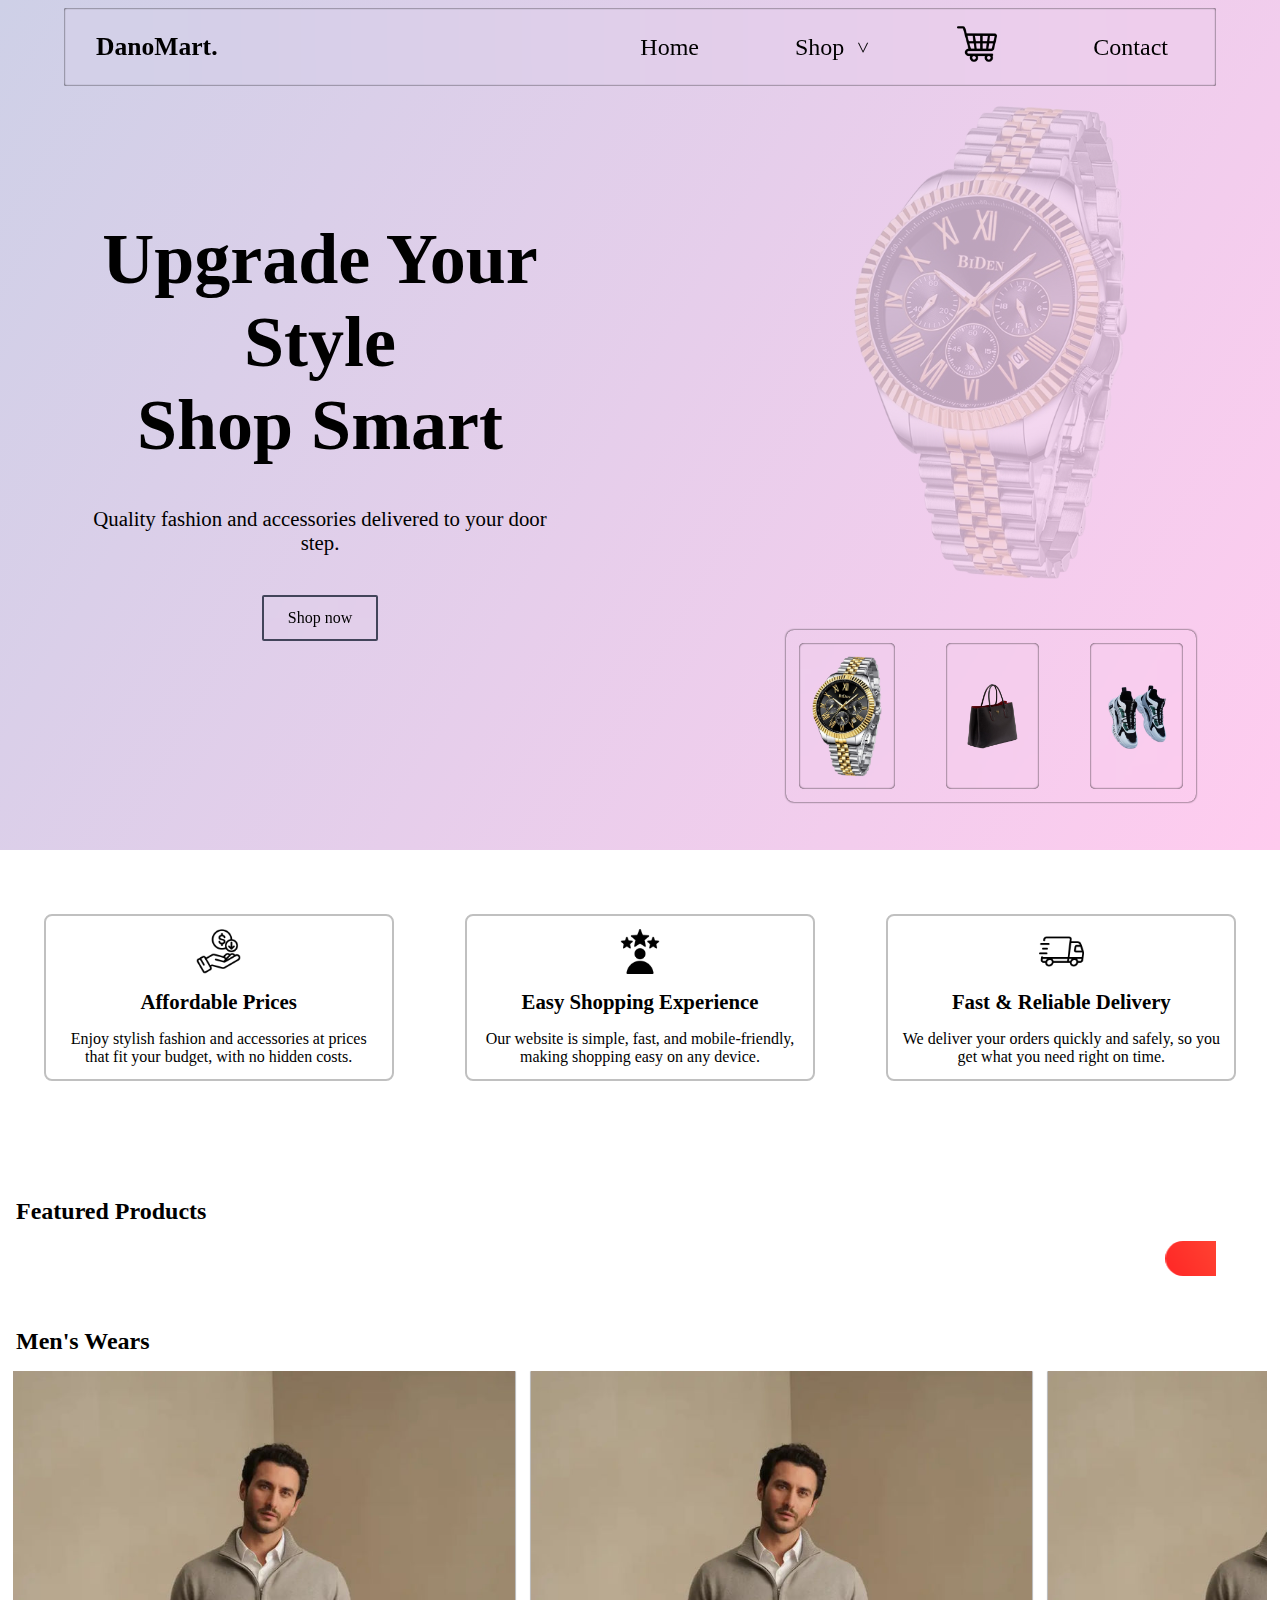
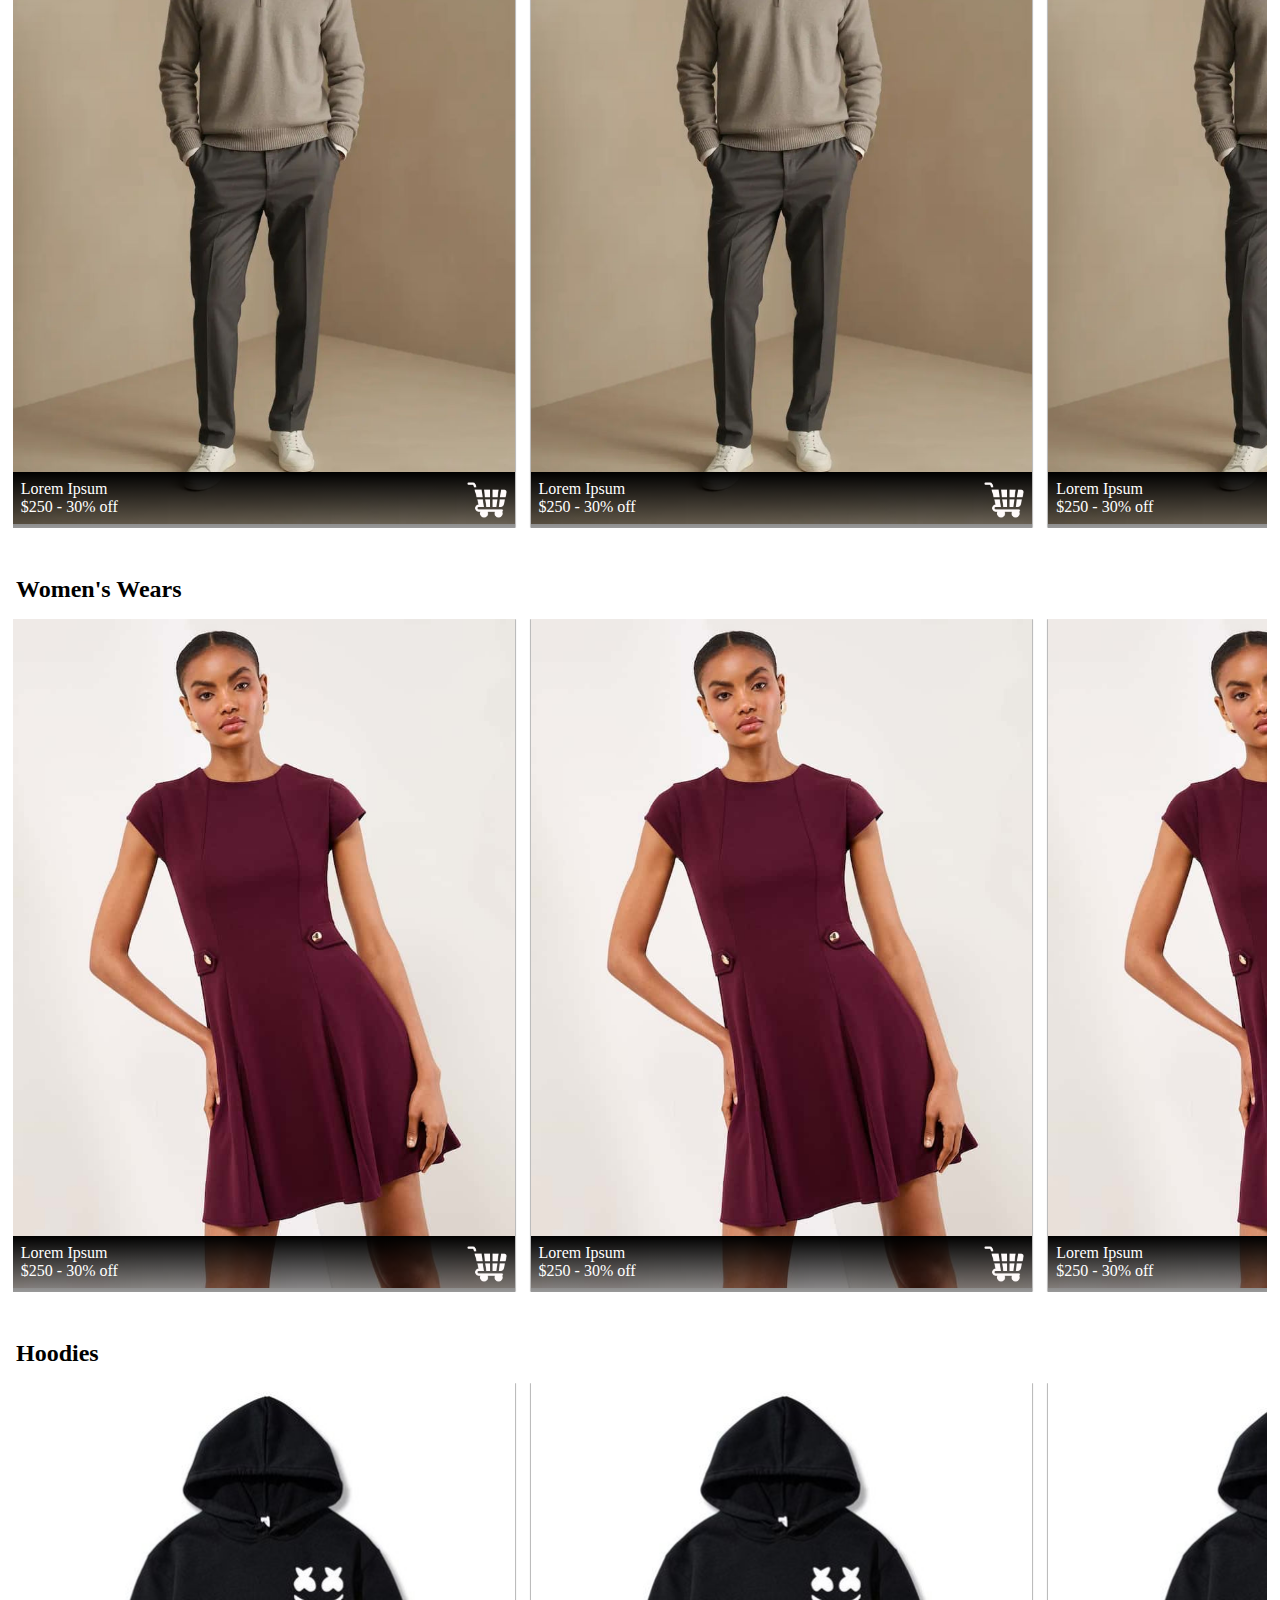
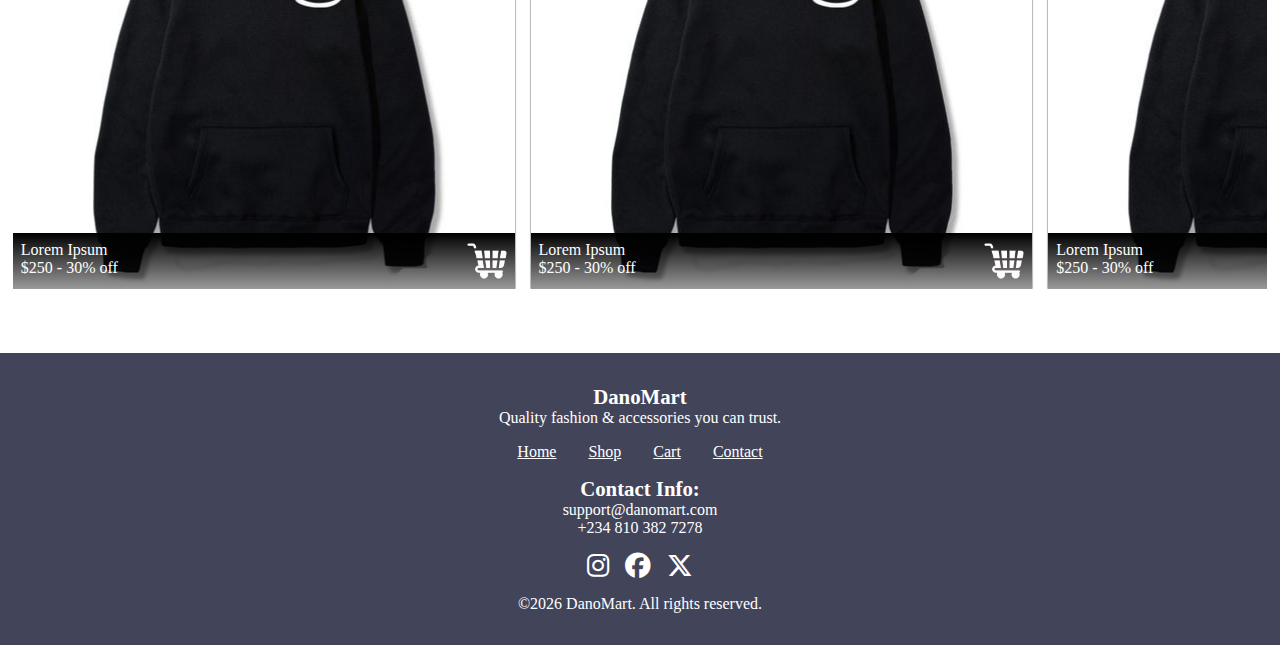
<file: index.html>
<!DOCTYPE html>
<html lang="en">
<head>
  <meta charset="UTF-8">
  <meta name="viewport" content="width=device-width, initial-scale=1.0">
  <meta http-equiv="X-UA-Compatible" content="ie=edge">
  <title>DanoMart</title>
  <link rel="stylesheet" href="https://cdnjs.cloudflare.com/ajax/libs/font-awesome/6.5.1/css/all.min.css">
  <link rel="stylesheet" href="style.css">
  <link rel="stylesheet" href="mediaqueries.css">
</head>
<body>
   <header class="header">
      <nav class="main-nav">
        <h2 class="company-name">DanoMart.</h2>
      
        <ul id="Desktop-links">
          <li>
             <a href="#home" style="color: black;">Home</a>
          </li>
          <li class="desk_shop-list"> 
            <a href="shop.html" style="color: black;">
              Shop
            </a>
            <div class="arrow_down">></div>
            
            <ul class="desktop-links">
              <li>
                <a href="shop.html#men-wears">Men's wear</a>
              </li>
              <li>
                <a href="shop.html/#sneakers">Sneakers</a>
              </li>
              <li>
                <a href="shop.html/#women-wears">Women's wear</a>
              </li>
              <li>
                <a href="shop.html/#accessories">Accessories</a>
              </li>
           </ul>
          </li>
          <li>
             <a href="cart.html"> <img src="shopping-cart.png" alt="cart"/> 
              </a>
          </li>
          <li>
             <a href="contact.html" style="color: black;">Contact</a>
          </li>
         </ul>
         
        <div class="menus">
          <img src="Menu.png" alt="hamburgermenu" class="hamburger-menu "/>
        </div>
      </nav>
      
      <nav class="phone-nav">
         <img src="Close.png" alt="closemenu" class="close-menu"/>
         <ul id="Phone-links">
          <li>
             <a href="#home">Home</a>
          </li>
          <li class="shop-list"> 
            <a href="shop.html">Shop</a><div>></div>
          </li>
          
          <ul class="ex-links">
          <li>
            <a href="shop.html#men-wears">Men's wear</a>
          </li>
          <li>
            <a href="shop.html#sneakers">Sneakers</a>
          </li>
          <li>
            <a href="shop.html#women-wears">Women's wear</a>
          </li>
          <li>
            <a href="shop.html#accessories">Accessories</a>
          </li>
        </ul>
        
          <li>
             <a href="cart.html"> <img src="/shopping-cart (2).png" alt="cart"/> 
              </a>
          </li>
          <li>
             <a href="contact.html">Contact</a>
          </li>
      </ul>
      </nav>
   
   <main class="hero-section" id="home">
       <div class="hero-txt_btn">
         <div class="hero-txt">
           <h1>
             Upgrade Your Style    <br />
             Shop Smart
           </h1>
           <p>Quality fashion and accessories delivered to your door step.</p>
         </div>
         <a href="shop.html">
           Shop now 
         </a>
       </div>
       <div class="showcase-image">
         <img src="Watch.png" alt="watch-image" class="large-img"/>
         <div id="sub-img">
           <img src="Watch.png" alt="watch-image" class="sub-img"/>
           <img src="Ladies_bag.png" alt="ladies-bag" class="sub-img size"/>
           <img src="Sneakers.png" alt="sneakers" class="sub-img size"/>
         </div>
       </div>
   </main>
  </header>
   <section class="choose-us">
     <div class="why-us">
       <div class="affordable">
         <img src="affordable.png" alt="affordable" />
         <h4>Affordable Prices</h4>
         <p>Enjoy stylish fashion and accessories at prices that fit your budget, with no hidden costs.</p>
       </div>
       <div class="experience">
         <img src="experience.png" alt="experience" />
         <h4>Easy Shopping Experience</h4>
         <p>Our website is simple, fast, and mobile-friendly, making shopping easy on any device.</p>
       </div>
       <div class="express-delivery">
         <img src="express-delivery.png" alt="express-delivery" />
         <h4>Fast & Reliable Delivery</h4>
         <p>We deliver your orders quickly and safely, so you get what you need right on time.</p>
       </div>
     </div>
   </section>
   <section class="featured-products" id="products">
     <h2>Featured Products</h2>
      <marquee direction="left" class="marquee">
         <p>🔥 Get up to 30% off selected items</p>
       </marquee>
     <div class="products">
       <!-- placeholder featured products -->
       <h2>Men's Wears</h2>
       <div class="wears men">
        <div>
            <img src="Men_wear(1).jpeg" alt="lorem ipsum" class="display_img"/>
            <div class="details">
                <div>
                   <p>Lorem Ipsum</p>
                  <p>$250 - 30% off</p>
                </div>
                 <img src="shopping-cart (2).png" alt="add to cart" />
            </div>
          </div>
          <div>
            <img src="Men_wear(1).jpeg" alt="lorem ipsum" class="display_img"/>
             <div class="details">
                <div>
                   <p>Lorem Ipsum</p>
                  <p>$250 - 30% off</p>
                </div>
                 <img src="shopping-cart (2).png" alt="add to cart" />
            </div>
          </div>
           <div>
             <img src="Men_wear(1).jpeg" alt="lorem ipsum" class="display_img"/>
             <div class="details">
                <div>
                   <p>Lorem Ipsum</p>
                  <p>$250 - 30% off</p>
                </div>
                 <img src="shopping-cart (2).png" alt="add to cart" />
            </div>
          </div>
       </div>
       <h2>Women's Wears</h2>
       <div class="wears">
          <div>
            <img src="/Women_wear(1).jpg" alt="lorem ipsum" class="display_img"/>
             <div class="details">
                <div>
                   <p>Lorem Ipsum</p>
                  <p>$250 - 30% off</p>
                </div>
                 <img src="shopping-cart (2).png" alt="add to cart" />
            </div>
          </div>
          <div>
            <img src="Women_wear(1).jpg" alt="lorem ipsum" class="display_img"/>
            <div class="details">
                <div>
                   <p>Lorem Ipsum</p>
                  <p>$250 - 30% off</p>
                </div>
                 <img src="shopping-cart (2).png" alt="add to cart" />
            </div>
          </div>
           <div>
              <img src="Women_wear(1).jpg" alt="lorem ipsum" class="display_img"/>
               <div class="details">
                <div>
                   <p>Lorem Ipsum</p>
                  <p>$250 - 30% off</p>
                </div>
                 <img src="shopping-cart (2).png" alt="add to cart" />
            </div>
           </div>
            <div>
              <img src="Women_wear(1).jpg" alt="lorem ipsum" class="display_img"/>
              <div class="details">
                <div>
                   <p>Lorem Ipsum</p>
                  <p>$250 - 30% off</p>
                </div>
                 <img src="shopping-cart (2).png" alt="add to cart" />
            </div>
          </div>
       </div>
       <h2>Hoodies</h2>
       <div class="wears">
           <div>
              <img src="Hoodies.jpg" alt="lorem ipsum" class="display_img"/>
              <div class="details">
                <div>
                   <p>Lorem Ipsum</p>
                  <p>$250 - 30% off</p>
                </div>
                 <img src="shopping-cart (2).png" alt="add to cart" />
            </div>
          </div>
          <div>
              <img src="Hoodies.jpg" alt="lorem ipsum" class="display_img"/>
              <div class="details">
                <div>
                   <p>Lorem Ipsum</p>
                  <p>$250 - 30% off</p>
                </div>
                 <img src="shopping-cart (2).png" alt="add to cart" />
            </div>
          </div>
          <div>
              <img src="Hoodies.jpg" alt="lorem ipsum" class="display_img"/>
              <div class="details">
                <div>
                   <p>Lorem Ipsum</p>
                  <p>$250 - 30% off</p>
                </div>
                 <img src="shopping-cart (2).png" alt="add to cart" />
            </div>
          </div>
       </div>
     </div>
   </section>
   <footer>
      <div>
        <h4>DanoMart</h4>
        <p>Quality fashion & accessories you can trust.</p>
      </div>
       <ul id="links">
          <li>
             <a href="#home">Home</a>
          </li>
          <li> 
            <a href="shop.html">Shop</a>
          </li>
          <li>
             <a href="cart.html"> Cart 
              </a>
          </li>
          <li>
             <a href="contact.html">Contact</a>
          </li>
        </ul>
        <div class="contact_info">
          <h4>Contact Info:</h4>
          <p class="web-contact">support@danomart.com</p>
          <p>+234 810 382 7278</p>
        </div>
        <div class="social-links">
           <a href="https://instagram.com" target="_blank">
            <i class="fab fa-instagram"></i>
          </a>
          <a href="https://facebook.com" target="_blank">
            <i class="fab fa-facebook"></i>
          </a>
          <a href="https://twitter.com" target="_blank">
            <i class="fab fa-x-twitter"></i>
          </a>
       </div>
        <p>&copy;2026 DanoMart. All rights reserved.</p>
   </footer>
   <script src="main.js"></script>
</body>
</html>
</file>
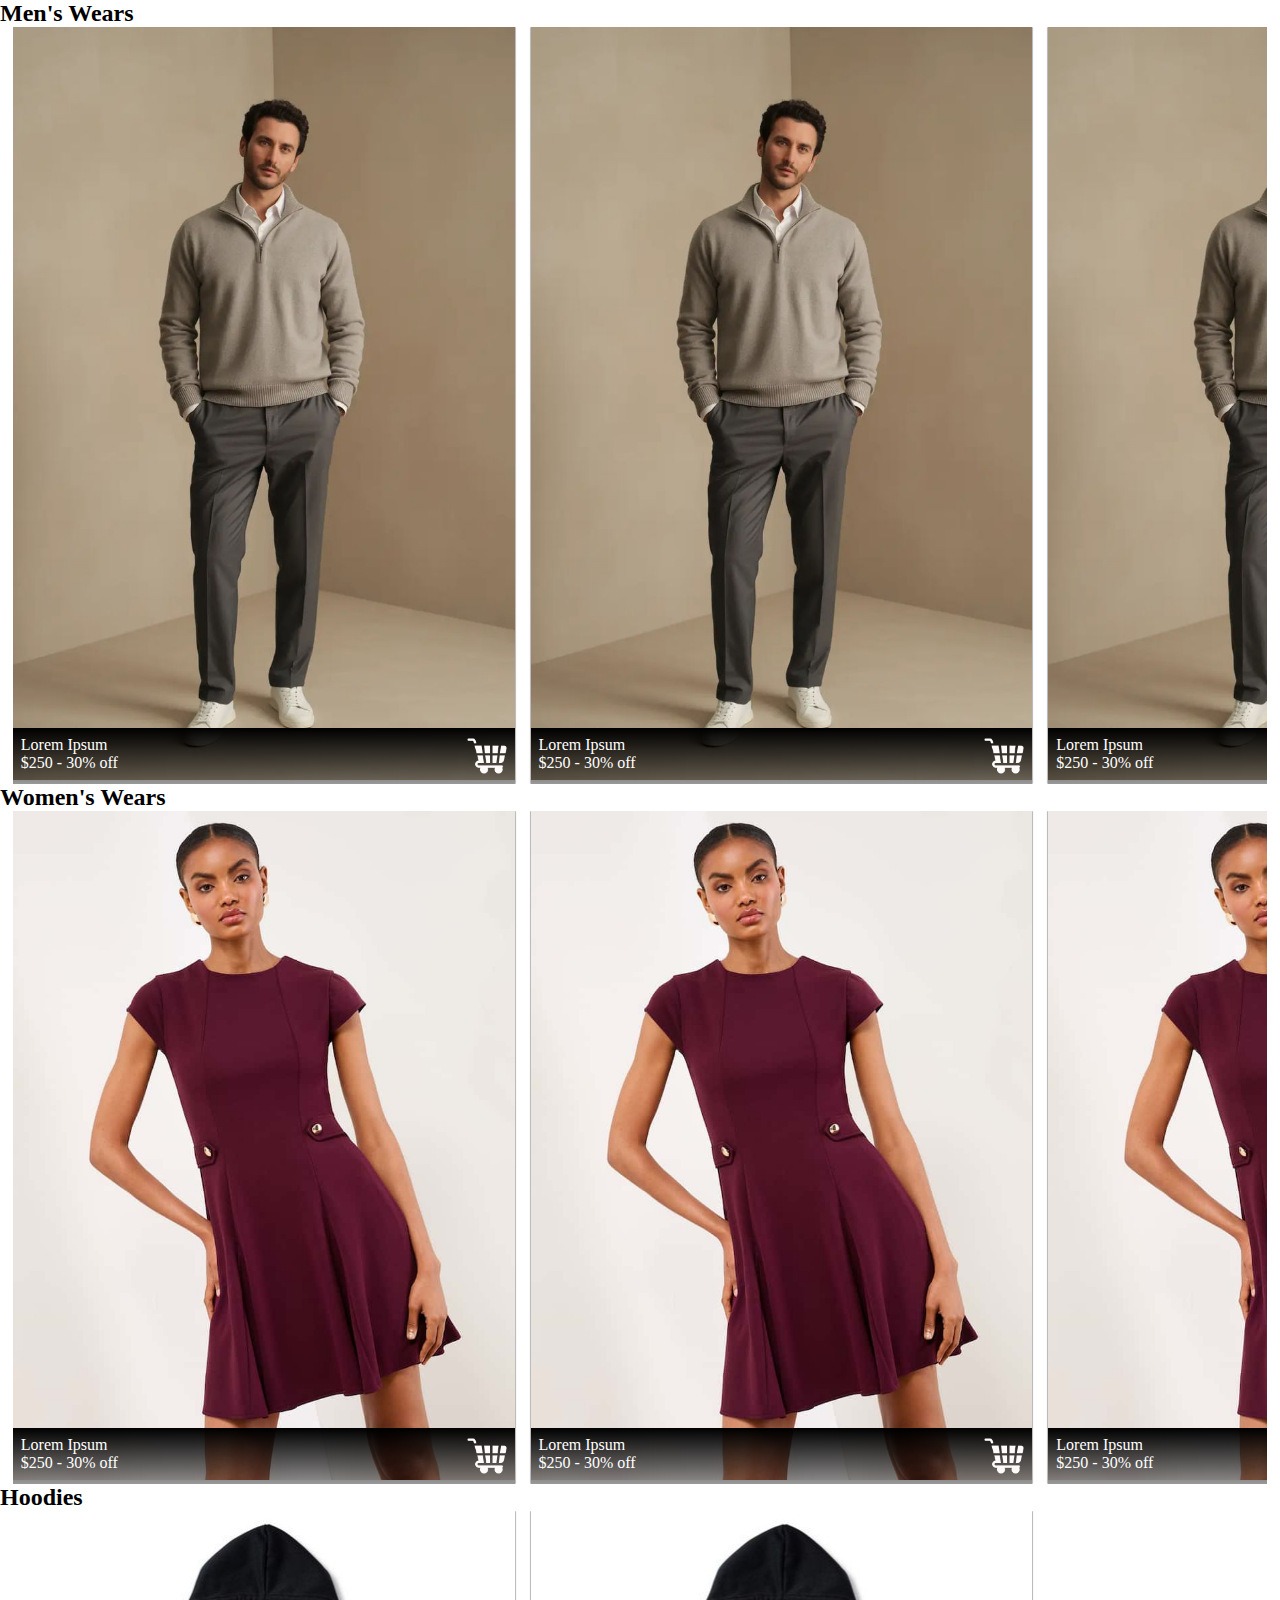
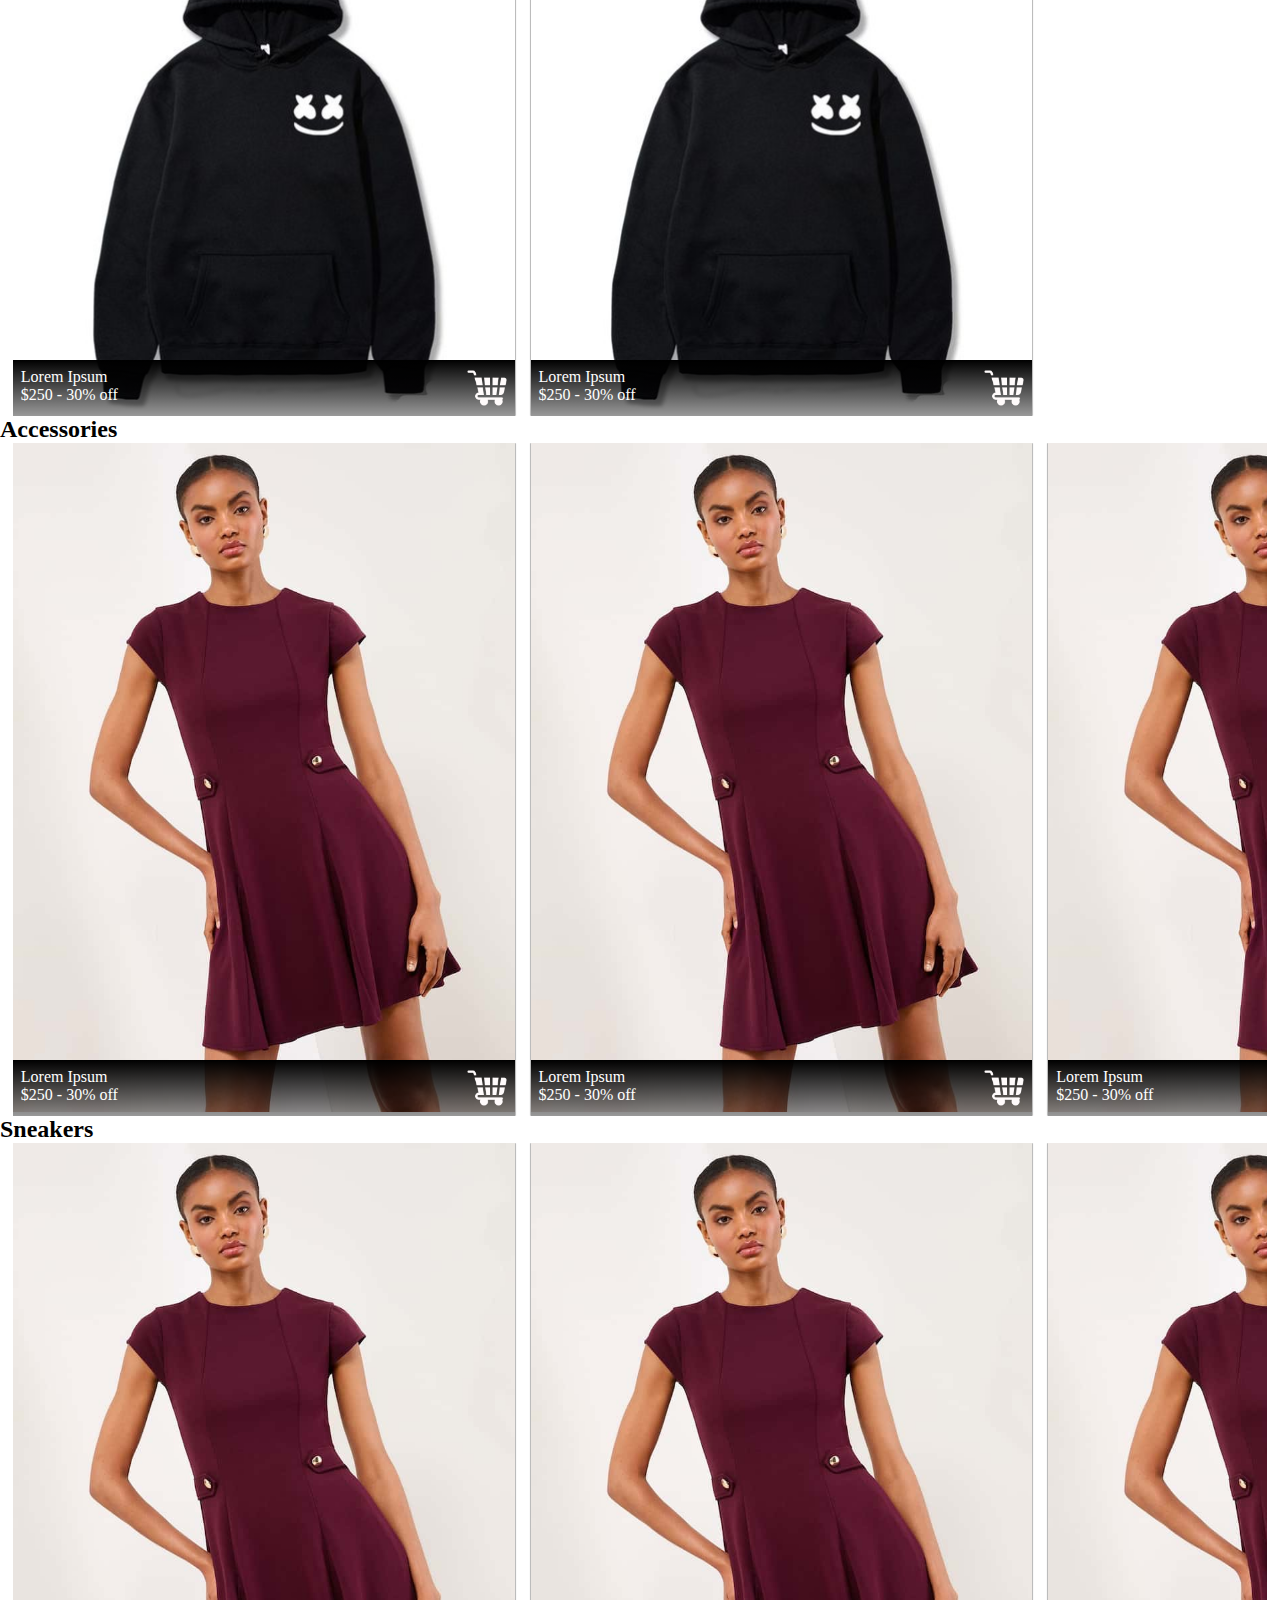
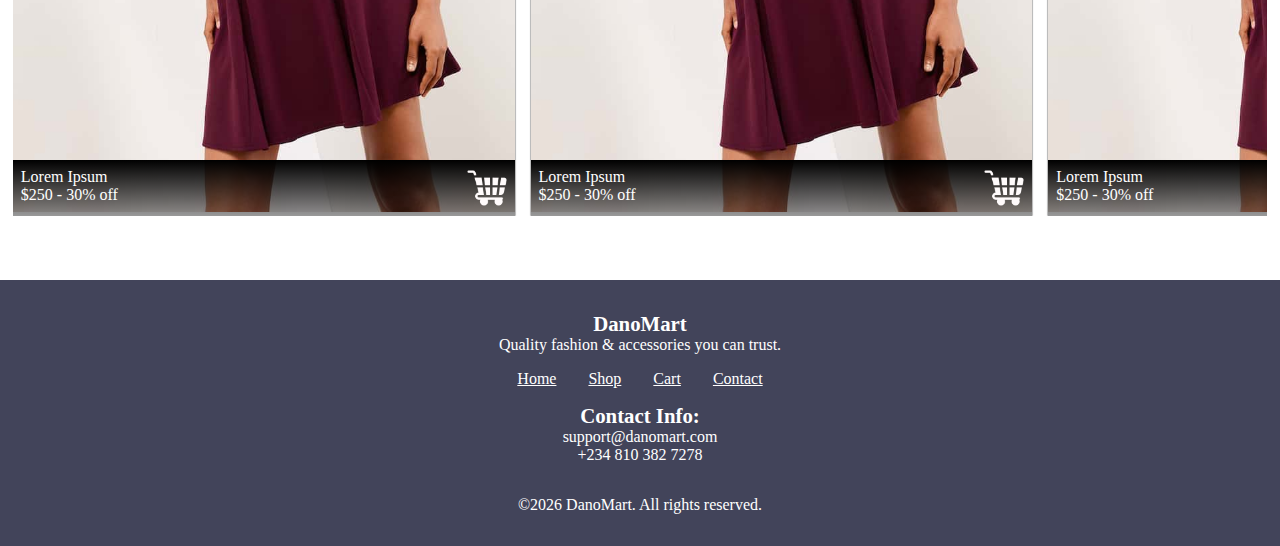
<file: shop.html>
<!DOCTYPE html>
<html>

<head>
  <meta charset="UTF-8">
  <meta name="viewport" content="width=device-width, initial-scale=1">
  <title>Shop</title>
  <link rel="stylesheet" href="style.css">
  <link rel="stylesheet" href="mediaqueries.css">
</head>
<body>
   <div class="products">
       <!-- placeholder featured products -->
       <h2>Men's Wears</h2>
       <div class="wears men" id="men-wears">
        <div>
            <img src="Men_wear(1).jpeg" alt="lorem ipsum" class="display_img"/>
            <div class="details">
                <div>
                   <p>Lorem Ipsum</p>
                  <p>$250 - 30% off</p>
                </div>
                 <img src="shopping-cart (2).png" alt="add to cart" />
            </div>
          </div>
          <div>
            <img src="Men_wear(1).jpeg" alt="lorem ipsum" class="display_img"/>
             <div class="details">
                <div>
                   <p>Lorem Ipsum</p>
                  <p>$250 - 30% off</p>
                </div>
                 <img src="shopping-cart (2).png" alt="add to cart" />
            </div>
          </div>
           <div>
             <img src="Men_wear(1).jpeg" alt="lorem ipsum" class="display_img"/>
             <div class="details">
                <div>
                   <p>Lorem Ipsum</p>
                  <p>$250 - 30% off</p>
                </div>
                 <img src="shopping-cart (2).png" alt="add to cart" />
            </div>
          </div>
       </div>
       <h2>Women's Wears</h2>
       <div class="wears" id="women-wears">
          <div>
            <img src="/Women_wear(1).jpg" alt="lorem ipsum" class="display_img"/>
             <div class="details">
                <div>
                   <p>Lorem Ipsum</p>
                  <p>$250 - 30% off</p>
                </div>
                 <img src="shopping-cart (2).png" alt="add to cart" />
            </div>
          </div>
          <div>
            <img src="Women_wear(1).jpg" alt="lorem ipsum" class="display_img"/>
            <div class="details">
                <div>
                   <p>Lorem Ipsum</p>
                  <p>$250 - 30% off</p>
                </div>
                 <img src="shopping-cart (2).png" alt="add to cart" />
            </div>
          </div>
           <div>
              <img src="Women_wear(1).jpg" alt="lorem ipsum" class="display_img"/>
               <div class="details">
                <div>
                   <p>Lorem Ipsum</p>
                  <p>$250 - 30% off</p>
                </div>
                 <img src="shopping-cart (2).png" alt="add to cart" />
            </div>
           </div>
            <div>
              <img src="Women_wear(1).jpg" alt="lorem ipsum" class="display_img"/>
              <div class="details">
                <div>
                   <p>Lorem Ipsum</p>
                  <p>$250 - 30% off</p>
                </div>
                 <img src="shopping-cart (2).png" alt="add to cart" />
            </div>
          </div>
       </div>
       <h2>Hoodies</h2>
       <div class="wears" id="women-wears">
           <div>
              <img src="Hoodies.jpg" alt="lorem ipsum" class="display_img"/>
              <div class="details">
                <div>
                   <p>Lorem Ipsum</p>
                  <p>$250 - 30% off</p>
                </div>
                 <img src="shopping-cart (2).png" alt="add to cart" />
            </div>
          </div>
          <div>
              <img src="Hoodies.jpg" alt="lorem ipsum" class="display_img"/>
              <div class="details">
                <div>
                   <p>Lorem Ipsum</p>
                  <p>$250 - 30% off</p>
                </div>
                 <img src="shopping-cart (2).png" alt="add to cart" />
            </div>
          </div>
        </div>
        <h2>Accessories</h2>
       <div class="wears" id="accessories">
          <div>
            <img src="/Women_wear(1).jpg" alt="lorem ipsum" class="display_img"/>
             <div class="details">
                <div>
                   <p>Lorem Ipsum</p>
                  <p>$250 - 30% off</p>
                </div>
                 <img src="shopping-cart (2).png" alt="add to cart" />
            </div>
          </div>
          <div>
            <img src="Women_wear(1).jpg" alt="lorem ipsum" class="display_img"/>
            <div class="details">
                <div>
                   <p>Lorem Ipsum</p>
                  <p>$250 - 30% off</p>
                </div>
                 <img src="shopping-cart (2).png" alt="add to cart" />
            </div>
          </div>
           <div>
              <img src="Women_wear(1).jpg" alt="lorem ipsum" class="display_img"/>
               <div class="details">
                <div>
                   <p>Lorem Ipsum</p>
                  <p>$250 - 30% off</p>
                </div>
                 <img src="shopping-cart (2).png" alt="add to cart" />
            </div>
           </div>
            <div>
              <img src="Women_wear(1).jpg" alt="lorem ipsum" class="display_img"/>
              <div class="details">
                <div>
                   <p>Lorem Ipsum</p>
                  <p>$250 - 30% off</p>
                </div>
                 <img src="shopping-cart (2).png" alt="add to cart" />
            </div>
          </div>
       </div>
       <h2>Sneakers</h2>
<div class="wears" id="sneakers">
  <div>
    <img src="/Women_wear(1).jpg" alt="lorem ipsum" class="display_img" />
    <div class="details">
      <div>
        <p>Lorem Ipsum</p>
        <p>$250 - 30% off</p>
      </div>
      <img src="shopping-cart (2).png" alt="add to cart" />
    </div>
  </div>
  <div>
    <img src="Women_wear(1).jpg" alt="lorem ipsum" class="display_img" />
    <div class="details">
      <div>
        <p>Lorem Ipsum</p>
        <p>$250 - 30% off</p>
      </div>
      <img src="shopping-cart (2).png" alt="add to cart" />
    </div>
  </div>
  <div>
    <img src="Women_wear(1).jpg" alt="lorem ipsum" class="display_img" />
    <div class="details">
      <div>
        <p>Lorem Ipsum</p>
        <p>$250 - 30% off</p>
      </div>
      <img src="shopping-cart (2).png" alt="add to cart" />
    </div>
  </div>
  <div>
    <img src="Women_wear(1).jpg" alt="lorem ipsum" class="display_img" />
    <div class="details">
      <div>
        <p>Lorem Ipsum</p>
        <p>$250 - 30% off</p>
      </div>
      <img src="shopping-cart (2).png" alt="add to cart" />
    </div>
  </div>
</div>
     </div>
    <footer>
      <div>
        <h4>DanoMart</h4>
        <p>Quality fashion & accessories you can trust.</p>
      </div>
       <ul id="links">
          <li>
             <a href="#home">Home</a>
          </li>
          <li> 
            <a href="shop.html">Shop</a>
          </li>
          <li>
             <a href="cart.html"> Cart 
              </a>
          </li>
          <li>
             <a href="contact.html">Contact</a>
          </li>
        </ul>
        <div class="contact_info">
          <h4>Contact Info:</h4>
          <p class="web-contact">support@danomart.com</p>
          <p>+234 810 382 7278</p>
        </div>
        <div class="social-links">
           <a href="https://instagram.com" target="_blank">
            <i class="fab fa-instagram"></i>
          </a>
          <a href="https://facebook.com" target="_blank">
            <i class="fab fa-facebook"></i>
          </a>
          <a href="https://twitter.com" target="_blank">
            <i class="fab fa-x-twitter"></i>
          </a>
       </div>
        <p>&copy;2026 DanoMart. All rights reserved.</p>
   </footer>
</body>
</html>
</file>
<file: style.css>
:root {
  --text-hero: clamp(2.9rem, 6vw, 4.8rem);
  --text-h1: clamp(2.8rem, 4vw, 4rem);
  --text-h2: clamp(1.8rem, 3vw, 2.4rem);
  --text-h3: clamp(1.2rem, 2vw, 2rem);
  --text-body: 1.3rem;
  --text-small: 1.03rem;
  --space-xs: 0.5rem;
  --space-sm: 1rem;
  --space-md: 2rem;
  --space-lg: 3rem;
  --space-xl: 5rem;
  --btn-sm: 0.5em 1em;
  --btn-md: 0.75em 1.5em;
  --btn-lg: 1em 2em;
  --green_clr: #25D366;
}
*{
    margin: 0;
    padding: 0;
    box-sizing: border-box;
}
html{
  scroll-behavior: smooth;
}
body{
  width: 100vw;
}
@import url('https://fonts.googleapis.com/css2?family=Edu+NSW+ACT+Cursive:wght@400..700&display=swap');
/* homepage styles */
.header{
  background: linear-gradient(-60deg,#FFCCEF, #CED0E7);
  padding-top: 8px;
}

/* links styles*/
.phone-nav{
  background: black;
  width: 50vw;
  height: 80vh;
  min-height: 400px;
  position: fixed;
  top: 0;
  right: -100px;
  z-index: 1000;
  display: none;
  transition: all 1s ease-in-out;
  animation: move-in 0.5s linear  forwards ;
}
@keyframes move-in{
  to{
    right: 0;
  }
}
.phone-nav.move-out{
  transition: all 0.5s linear;
  right: -100px;
  display: none;
}
#Phone-links{
  display: flex;
  flex-direction: column;
  justify-content: space-around;
  align-items: center;
  gap: var(--space-md);
  list-style: none;
  
}
#Phone-links ul{
  list-style: none;
}
#Phone-links li a{
  text-decoration: none;
  color: white;
}
#Phone-links ul li a{
  text-decoration: none;
  color: white;
}
.ex-links{
  display: none;
  flex-direction: column;
  justify-content: space-between;
  text-align: center;
  padding: var(--space-sm);
  height: 20vh;
  animation: increase 0.5s ease-in forwards;
}
@keyframes increase{
  to{height: 30vh;}
}
.shop-list{
  display: flex;
  align-items: center;
  gap: 0.3rem;
  color: white;
}
.shop-list div{
  transform: rotate(-270deg);
  scale: 1.3;
  height: 15px;
  width: 15px;
  display: flex;
  align-items: center;
  justify-content: center;
}
.shop-list div:active{
  background: #1629FF69;
  
}
.arrow-up{
  transform: rotate(270deg);
}
#Desktop-links{
  display: none;
}
.desktop-links{
  display: none;
}
.hamburger-menu, .close-menu{
  width: 2.5rem;
  height: auto;
}
.close-menu{
  margin: var(--space-xs);
}
.main-nav{
  width: 90vw;
  backdrop-filter: blur(100px);
  display: flex;
  justify-content: space-between;
  align-items: center;
  padding: var(--space-xs);
  border-radius: 2px;
  box-shadow: inset 0px 0px 2px black;
  margin: 0 auto;
  position: fixed;
  left: 50%;
  transform: translateX(-50%);
  z-index: 999;
}
.company-name{
  font-size: var(--text-h3);
  font-family: "Edu NSW ACT Cursive", cursive;
  font-optical-sizing: auto;
  font-style: normal;
}
.hero-section{
  text-align: center;
  padding: var(--space-xl) 0 var(--space-lg) 0;
}
.hero-txt{
  display: flex;
  flex-direction: column;
  gap: 1.5rem;
  font-family: "Edu NSW ACT Cursive", cursive;
  font-optical-sizing: auto;
  font-style: normal;
}
.hero-txt h1{
  font-size: var(--text-hero);
}
.hero-txt p{
  font-size: var(--text-body);
  padding: var(--space-sm);
}
.hero-txt_btn a{
  text-decoration: none;
  border: 2px solid #42445A;
  border-radius: 2px;
  padding: var(--btn-md);
  color: black;
  backdrop-filter: blur(10px);
}
.hero-txt_btn{
  display: flex;
  flex-direction: column;
  align-items: center;
  gap: 1.5rem;
  padding-bottom: 2rem;
}
.large-img{
  width: 85vw;
  max-width: 410px;
  height: 50vh;
  max-height: 420px;
  min-height: 300px;
  object-fit: contain;
  padding: var(--space-sm);
  /*background: white;
  border-radius: 5px;
  box-shadow: 0 0 2px black;*/
  opacity: 0.2;
  animation: show 1s linear  forwards;
  margin: 0 auto;
}
@keyframes show{
  to{opacity: 1}
}
.showcase-image{
  display: flex;
  flex-direction: column;
  text-align: center;
  gap: var(--space-md);
  margin: 0 auto;
  width: 85vw;
}
#sub-img{
  display: flex;
  justify-content: space-between;
  padding: 0.8rem;
  border-radius: 0.5rem;
  box-shadow: 0 0 2px black;
  width: 85vw;
  max-width: 410px;
  margin: 0 auto;
  flex-wrap: wrap;
}
.sub-img{
   transition: all 0.5s ease-in-out;
   padding: 0.8rem;
   width: 25%;
   height: auto;
   object-fit: contain;
   backdrop-filter: blur(10px);
   border-radius: 5px;
   box-shadow: inset 0 0 2px black;
}
.size{
  width: 5.8rem;
  height: auto;
}
.active{
  scale: 1.05;
  transition: all 0.5s ease-in-out;
}
/* why shop with us */

.why-us{
  padding-top: var(--space-lg);
  width: 95vw;
  margin: 0 auto;
  display: grid;
  grid-template-rows: repeat(3, 1fr);
  grid-row-gap: var(--space-lg);
  place-items: center;
}
.why-us div img{
  width: 2.8rem;
  height: auto;
}
.why-us div h4{
  font-size: var(--text-body);
}
.why-us div p{
  font-size: 1rem;
}
.affordable, .experience, .express-delivery{
  width: 70vw;
  max-width: 350px;
  border: 2px solid silver;
  display: flex;
  flex-direction: column;
  align-items: center;
  text-align: center;
  gap: var(--space-sm);
  padding: 0.8rem;
  border-radius: 8px;
}

/* Featured products */
.featured-products h2{
  padding-top: var(--space-lg);
  padding-left: var(--space-sm);
  padding-bottom: var(--space-sm);
}
.marquee{
  width: 90vw;
  position: relative;
  left: 50%;
  transform: translateX(-50%);
}
.marquee p{
  background: linear-gradient(60deg,#FF2626,#FFD06A);
  font-size: 1rem;
  color: white;
  padding: var(--space-xs);
  text-align: center;
  border-radius: 50px;
  max-width: 400px;
}

/* featured products categories*/
.wears div .display_img{
  width: 100%;
  height: auto;
  object-fit: contain;
  transition: all 0.5s linear;
}
.wears div .display_img:hover{
  scale: 1.1;
}
.wears{
  width: 98vw;
  margin: 0 auto;
  overflow-x: scroll;
  display: grid;
  grid-auto-flow: column;
  grid-auto-columns: 65%;
  column-gap: var(--space-sm);
}
.wears > div{
  overflow: hidden;
  position: relative;
  box-shadow:  0px 0px 1.5px black;
}
.wears .details{
  position: absolute;
  bottom: 0;
  width: 100%;
  display: flex;
  justify-content: space-between;
  padding: var(--space-xs);
  color: white;
  background: linear-gradient(#000000,rgba(0, 0, 0, 0.4));
 
}
.wears .details img{
  width: 2.5rem;
  height: auto;
}

/* footer section */
footer{
  background: #42445A;
  margin-top: 4rem;
  text-align: center;
  color: white;
  padding: var(--space-md);
  display: flex;
  flex-direction: column;
  gap: var(--space-sm);
}
footer div h4{
  font-size: var(--text-body);
  font-family: "Edu NSW ACT Cursive", cursive;
  font-optical-sizing: auto;
  font-style: normal;
  color: white;
}
#links{
  display: flex;
  justify-content: center;
  flex-wrap: wrap;
  gap: var(--space-md);
  list-style: none;

}
#links li a{
  color: white;
}
.social-links{
  display: flex;
  gap: var(--space-sm);
  justify-content: center;
  text-align: center;
}
.social-links i{
  font-size: 1.6rem;
}
.social-links  a{
  color: white;
}
.web-contact{
  word-break: break-all;
}
</file>
<file: mediaqueries.css>
@media (min-width: 1200px) {
 .hero-section{
   display: flex;
   align-items: center;
   gap: 10rem;
   width: 90vw;
   margin: 0 auto;
 }
 .hero-txt{
   width: 40vw;
 }
 .large-img{
   border: none;
   background: none;
   box-shadow: 0 0 0 black;
   width: 50vw;
   height: 65vh;
   max-width: 510px;
   max-height: 510px;
}
.hero-txt h1{
  font-size: clamp(2.9rem, 6vw, 4.5rem);
}
.phone-nav{
  display: none;
}
.menus{
  display: none;
}
.main-nav{
  padding: 1rem 3rem 1rem 2rem;
}
#Desktop-links{
  display: flex;
  align-items: center;
  gap: 6rem;
  list-style-type: none;
}
#Desktop-links li a{
  text-decoration: none;
  color: white;
  font-size: 1.5rem;
}
#Desktop-links li a img{
  width: 2.5rem;
  height: auto;
}
.desktop-links{
  display: none;
  text-align: center;
  padding: 0.8rem;
  position: fixed;
  right: 21%;
  top: 90px;
  z-index: 1000;
  background: black;
  list-style: none;
}
.desktop-links li a{
  text-decoration: none;
  color: white;
}
.desk_shop-list{
  color: black;
  display: flex;
  gap: 0.5rem;
  
}
.arrow_down{
  transform: rotate(-270deg);
  scale: 1.3;
}
.why-us{
  grid-template-columns: repeat(3, 1fr);
  grid-column-gap: 3rem;
  max-height: 300px;
  padding-top: 4rem;
}
}
@media (min-width: 800px){
.wears{
  grid-auto-columns: 40%;
}
}
</file>
